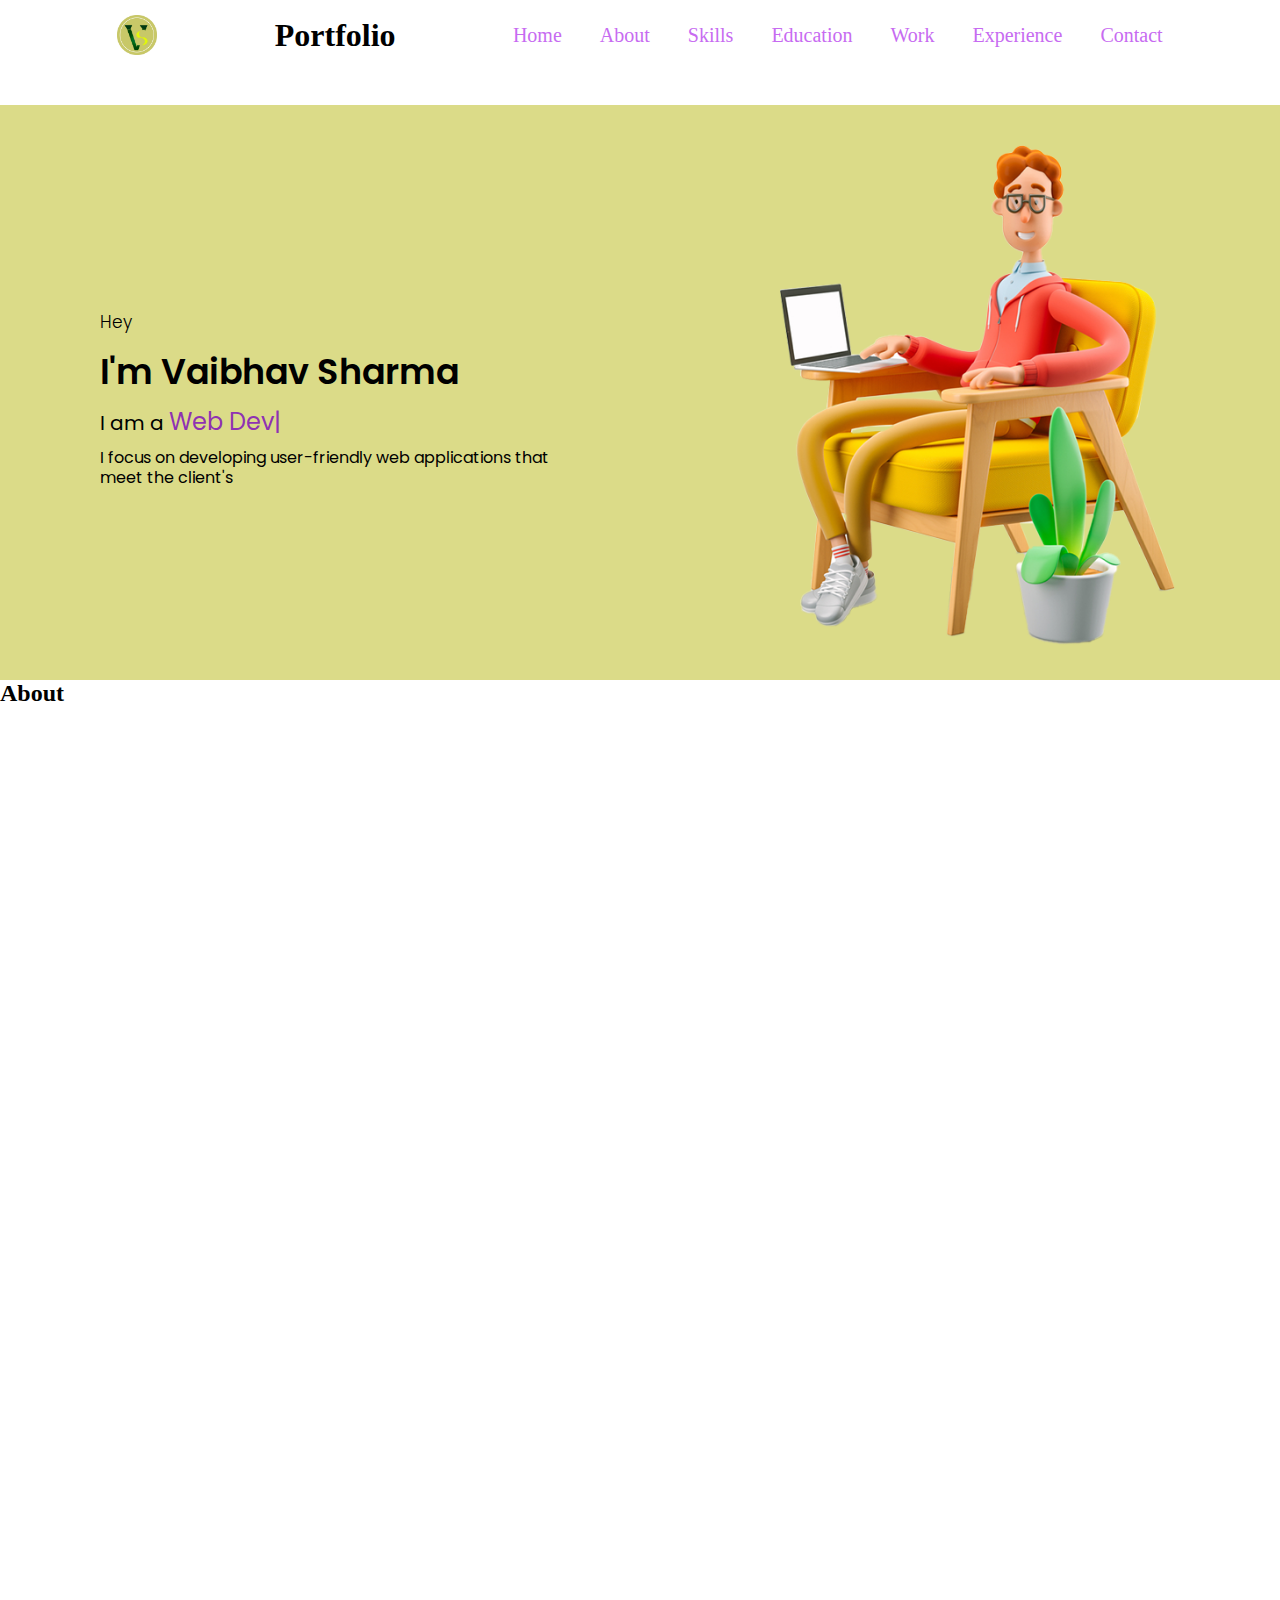
<file: index.html>
<!DOCTYPE html>
<html lang="en">

<head>
    <meta charset="UTF-8">
    <meta name="viewport" content="width=device-width, initial-scale=1.0">
    <title>portfolio</title>
    <link rel="preconnect" href="https://fonts.googleapis.com">
    <link rel="preconnect" href="https://fonts.gstatic.com" crossorigin>
    <link
        href="https://fonts.googleapis.com/css2?family=Poppins:ital,wght@0,100;0,200;0,300;0,400;0,500;0,600;0,700;0,800;0,900;1,100;1,200;1,300;1,400;1,500;1,600;1,700;1,800;1,900&display=swap"
        rel="stylesheet">
    <link rel="stylesheet" href="portfolio.css">
</head>

<body>
    <header> <!--start a header -->
        <nav>
            <div class="nav_main">
                <img class="logo" src="LogoMy.jpg" alt="Mylogo">
                <div class="nav_profile">
                    <h1>Portfolio</h1>
                </div>
                <div class="menu_navbar">
                    <a href="portfolio.html">Home</a>
                    <a href=".about">About</a>
                    <a href="">Skills</a>
                    <a href="">Education</a>
                    <a href="">Work</a>
                    <a href="">Experience</a>
                    <a href="">Contact</a>
                </div>
            </div>
        </nav>
    </header>

    <section>
        <div class="main_section">
            <div class="pg_name">
                <p class="hey">Hey</p>  
                <p class="topname">I'm Vaibhav Sharma</p>
                <p class="job_doing">I am a <span id="job" class="jobs"></span><span class="pointer">|</span></p>
                <p class="intro">I focus on developing user-friendly web applications that meet the client's </p>
            </div>

            <div class="pg_name_right">
                <img src="project1.png" alt="My Personal Photo" class="photo">
            </div>
        </div>
        <div class="about">
            <h2>About</h2>
        </div>
    </section>
    <script src="./portfolio.js"></script>
</body>

</html>
</file>
<file: portfolio.css>
*{
    margin: 0;
    padding: 0;
}

body{
    height: 2000px;

}

.nav_main{
    margin-bottom: 50px;
    /* background-color: rgb(112, 162, 185); */
    display: flex;
    justify-content: space-evenly;
    margin-top: 15px;
    align-items: center;
}

.logo{
    width: 40px;
    height: 40px;
}

.menu_navbar{
    display: flex;
    gap: 38px;
}

a{
    text-decoration: none;
    color: rgb(199, 107, 241);
    font-size: 20px;
}

.main_section{
    /* width: 300px;
    height: 200px; */
    background-color: rgb(219, 219, 136);
    display: flex;
    justify-content: space-between;
}

.pg_name{
    /* background-color: blueviolet; */
    display: flex;
    flex-direction: column;
    padding: 192px;
    padding-left: 100px;
    font-family: "poppins";
    line-height: 50px;
}

.hey{
    font-size: 17px;
    font-weight: 300;
}

.topname{
    font-size: 35px;
    font-weight: 600;
}

.job_doing{
    font-size: 20px;
    font-weight: 400;
}

.jobs, .pointer{
    color: rgba(122, 3, 190, 0.808);
    font-size: 24px;
    font-weight: 400;
}

.pointer{
    animation: blinks 500ms steps(18) infinite;
}

@keyframes blinks {
    100%{
        opacity: 0;
    }
}

.intro{
    line-height: 20px;
}

.pg_name_right{
    margin-right: 300px;
    margin-top: 40px;
    width: 200px;
    height: 200px;
    display: flex;
    /* background-color: brown; */
}

.photo{
    width: 500px;
    height: 500px;
    
    border-radius: 10%;
}
</file>
